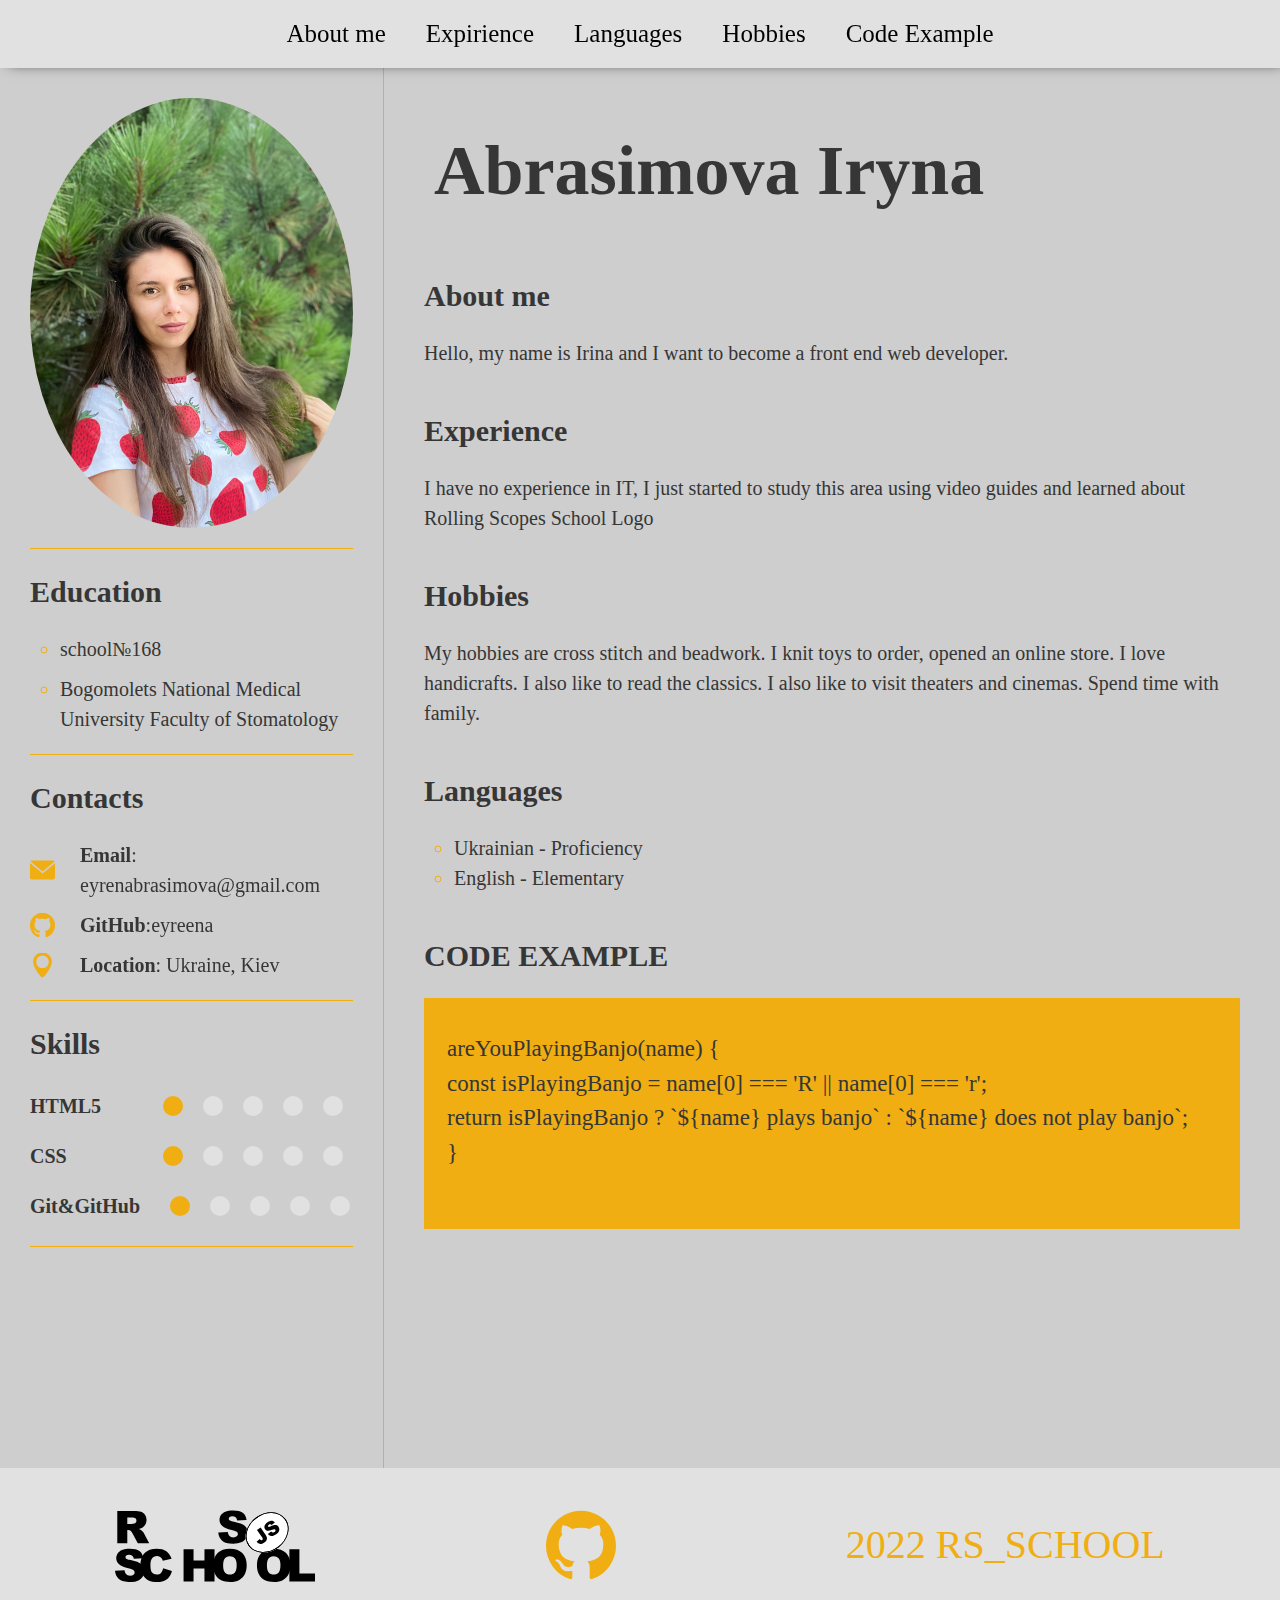
<file: index.html>
<!DOCTYPE html>
<html lang="en">
    <head>
        <meta charset="UTF-8" />
        <meta http-equiv="X-UA-Compatible" content="IE=edge" />
        <meta name="viewport" content="width=device-width, initial-scale=1.0" />
        <title>CV - Irina Abrasimova</title>
        <link rel="stylesheet" href="./src/styles/style.css" />
        <link rel="stylesheet" href="./src/styles/reset_style.css" />
        <link rel="stylesheet" href="./src/styles/global_styles.css" />
        <link rel="stylesheet" href="./src/styles/variables.css" />
        <link rel="preconnect" href="https://fonts.googleapis.com" />
        <link rel="preconnect" href="https://fonts.gstatic.com" crossorigin />
        <link rel="preconnect" href="https://fonts.googleapis.com" />
        <link rel="preconnect" href="https://fonts.gstatic.com" crossorigin />
        <link rel="preconnect" href="https://fonts.googleapis.com" />
        <link rel="preconnect" href="https://fonts.gstatic.com" crossorigin />
        <link
            href="https://fonts.googleapis.com/css2?family=Playfair+Display:ital,wght@0,400;1,400;1,500&display=swap"
            rel="stylesheet"
        />
    </head>
    <body>
        <div class="wrapper">
            <header class="header">
                <nav class="navigation">
                    <ul class="menu">
                        <li class="menu_item"><a href="#aboutme">About me</a></li>
                        <li class="menu_item"><a href="#expirience">Expirience</a></li>
                        <li class="menu_item"><a href="#languages">Languages</a></li>
                        <li class="menu_item"><a href="#hobbies">Hobbies</a></li>
                        <li class="menu_item"><a href="#code">Code Example</a></li>
                    </ul>
                </nav>
            </header>

            <main class="root">
                <aside class="sidebar">
                    <img class="photo" src="./src/assets/images/IMG-2175.jpg" alt="my photo" />
                    <div class="sidebar_separator"></div>
                    <section class="education">
                        <h2 class="education_heading">Education</h2>
                        <ul class="education_list">
                            <li class="educalion_item education_item--school">school№168</li>
                            <li class="educalion_item educalion_item--university">
                                Bogomolets National Medical University Faculty of Stomatology
                            </li>
                        </ul>
                    </section>
                    <div class="sidebar_separator"></div>
                    <section class="contacts">
                        <h2 class="contacts_heading">Contacts</h2>
                        <ul>
                            <li class="contacts_item contacts_item--mail">
                                <span class="contact_item--bolt">Email</span>: eyrenabrasimova@gmail.com
                            </li>
                            <li class="contacts_item contacts_item--git">
                                <span class="contact_item--bolt">GitHub</span>:eyreena
                            </li>
                            <li class="contacts_item contacts_item--location">
                                <span class="contact_item--bolt">Location</span>: Ukraine, Kiev
                            </li>
                        </ul>
                    </section>
                    <div class="sidebar_separator"></div>
                    <section class="skills">
                        <h2 class="skills_heading">Skills</h2>

                        <div class="skills_points">
                            <span class="skills_text">HTML5</span>
                            <ul class="skills_list">
                                <li class="skills_dot skills_dot--enabled"></li>
                                <li class="skills_dot"></li>
                                <li class="skills_dot"></li>
                                <li class="skills_dot"></li>
                                <li class="skills_dot"></li>
                            </ul>
                        </div>
                        <div class="skills_points">
                            <span class="skills_text">CSS</span>
                            <ul class="skills_list">
                                <li class="skills_dot skills_dot--enabled"></li>
                                <li class="skills_dot"></li>
                                <li class="skills_dot"></li>
                                <li class="skills_dot"></li>
                                <li class="skills_dot"></li>
                            </ul>
                        </div>
                        <div class="skills_points">
                            <span class="skills_text">Git&GitHub</span>
                            <ul class="skills_list">
                                <li class="skills_dot skills_dot--enabled"></li>
                                <li class="skills_dot"></li>
                                <li class="skills_dot"></li>
                                <li class="skills_dot"></li>
                                <li class="skills_dot"></li>
                            </ul>
                        </div>
                    </section>
                    <div class="sidebar_separator"></div>
                </aside>
                <article class="information">
                    <h1 class="information_title">Abrasimova Iryna</h1>
                    <section class="information_block">
                        <h2 class="information_header" id="aboutme">About me</h2>
                        <p class="information_block--text">
                            Hello, my name is Irina and I want to become a front end web developer.
                        </p>
                    </section>
                    <section class="information_block">
                        <h2 class="information_header" id="expirience">Experience</h2>
                        <p class="information_block--text">
                            I have no experience in IT, I just started to study this area using video guides and learned
                            about Rolling Scopes School Logo
                        </p>
                    </section>
                    <section class="information_block">
                        <h2 class="information_header" id="hobbies">Hobbies</h2>
                        <p class="information_block--text">
                            My hobbies are cross stitch and beadwork. I knit toys to order, opened an online store. I
                            love handicrafts. I also like to read the classics. I also like to visit theaters and
                            cinemas. Spend time with family.
                        </p>
                    </section>
                    <section class="information_languages">
                        <h2 class="information_header" id="languages">Languages</h2>
                        <ul class="information_languages--text">
                            <li>Ukrainian - Proficiency</li>
                            <li>English  - Elementary</li>
                        </ul>
                    </section>
                    <section class="information_code">
                        <h2 class="information_header" id="code">CODE EXAMPLE</h2>
                        <p class="information_code--text">
                            <pre class="code_block">
                                <code class="code_block--inner">
    areYouPlayingBanjo(name) {
    const isPlayingBanjo = name[0] === 'R' || name[0] === 'r';
    return isPlayingBanjo ? `${name} plays banjo` : `${name} does not play banjo`;
    }
                                </code>
                            </pre>
                        </p>
                    </section>
                </article>
            </main>

            <footer class="footer">
                <section class="footer_logo"> <img src="./src/assets/icons/rs_school_js.svg" alt=" rs_school_logo"></section>
                <section class="footer_logo--git"><a href="https://github.com/eYreena"> <img src="/src/assets/icons/github.svg" alt=" rs_school_logo--git"></a></section>
                <section class="footer_link"> <a href="https://rs.school/js/">2022 RS_SCHOOL</a></section>
            </footer>
        </div>
    </body>
</html>
</file>
<file: src/styles/style.css>
.wrapper {
    color: var(--text-color);

    max-width: 1400px;

    margin: auto;
}
.header {
    box-shadow: 6px -3px 14px -3px #000000;
    position: sticky;
    top: 0;
    background-color: var(--secondary-color);
}
.navigation {
}

.menu {
    display: flex;
    flex-direction: row;
    justify-content: center;
    font-family: "Playfair Display", serif;
}
.menu_item {
    font-size: 25px;
    text-align: center;
    list-style-type: none;
    padding: 10px 20px;
}

.menu_item a {
    text-decoration: none;
    background-image: linear-gradient(to right, #54b3d6, #54b3d6 50%, #000 50%);
    background-size: 200% 100%;
    background-position: -100%;
    display: inline-block;
    padding: 5px 0;
    position: relative;
    -webkit-background-clip: text;
    -webkit-text-fill-color: transparent;
    transition: all 0.3s ease-in-out;
}

.menu_item a:before {
    content: "";
    background: #54b3d6;
    display: block;
    position: absolute;
    bottom: -3px;
    left: 0;
    width: 0;
    height: 3px;
    transition: all 0.3s ease-in-out;
}

.menu_item a:hover {
    background-position: 0;
}

.menu_item a:hover::before {
    width: 100%;
}

.root {
    width: 100%;
    height: 1400px;
    display: flex;
}

.sidebar {
    width: 30%;
    height: 100%;
    background-color: var(--additional-color);
    padding: 30px;
    border-right: 1px solid var(--primary-color);
}

.photo {
    width: 100%;
    border-radius: 50%;
}

.information {
    width: 70%;
    height: 100%;
    background-color: var(--additional-color);
}

.sidebar_separator {
    width: 100%;
    height: 1px;
    background-color: var(--primary-color);
    margin: 20px 0;
}

.education {
}
.education_heading {
    font-size: 30px;
    margin-bottom: 20px;
}
.education_list {
    padding-left: 30px;
    font-size: 30px;
    text-decoration: double;
}
.educalion_item {
    font-size: 20px;
    list-style: circle;
    margin: 10px 0;
}

.educalion_item::marker {
    color: var(--primary-color);
}

.education_item--school {
}

.educalion_item--university {
}

.contacts {
}
.contacts_heading {
    font-size: 30px;
    margin-bottom: 20px;
}
.contacts_item {
    position: relative;
    padding-left: 50px;
    font-size: 20px;
    margin: 10px 0;
}

.contacts_item::before {
    position: absolute;
    left: 0;
    top: 50%;
    transform: translate(0, -50%);
    display: block;
    content: "";
    width: 25px;
    height: 25px;
    background-size: contain;
    background-repeat: no-repeat;
}

.contacts_item--mail::before {
    background-image: url(/src/assets/icons/email.svg);
}

.contact_item--bolt {
    font-weight: 700;
}

.contacts_item--git::before {
    background-image: url(/src/assets/icons/github.svg);
}

.contacts_item--location::before {
    background-image: url(/src/assets/icons/map.svg);
}

.skills {
}

.skills_heading {
    font-size: 30px;
    margin-bottom: 20px;
}

.skills_points {
    display: flex;
    flex-direction: row;
    align-items: center;
    margin: 10px 0;
    justify-content: space-between;
}

.skills_text {
    font-size: 20px;
    margin-right: 20px;
    font-weight: 700;
}

.skills_list {
    display: flex;
    align-items: center;
}

.skills_dot {
    background-color: var(--secondary-color);
    width: 20px;
    height: 20px;
    border-radius: 50%;
    margin: 10px;
    flex-direction: row;
}

.skills_dot--enabled {
    background-color: var(--primary-color);
}

.information_title {
    background-color: var(--additional-color);
    font-size: 70px;
    text-align: left;
    margin: 50px;
}

.information_block {
    margin: 40px;
}

.information_header {
    font-size: 30px;
    margin-bottom: 20px;
}

.information_block--text {
    font-size: 20px;
}

.information_languages {
    margin: 40px;
}

.information_languages--text {
    font-size: 20px;
    list-style: circle;
    margin: 10px 0;
    padding-left: 30px;
}

.information_languages--text > li {
    list-style: circle;
}

.information_languages--text > li::marker {
    color: var(--primary-color);
}

.information_code {
    margin: 40px;
}

.information_code--text {
    font-size: 40px;
}

.code_block {
    background-color: var(--primary-color);
}

.code_block--inner {
    font-size: 23px;
}

.footer {
    background-color: var(--secondary-color);
    text-align: center;
    padding: 40px 0;
    display: flex;
    flex-direction: row;
    justify-content: space-around;
    align-items: center;
}

.footer_logo {
    width: 200px;
}

.footer_logo--git {
    width: 70px;
}

.footer_link {
}

.footer_link a {
    text-decoration: none;
    color: var(--primary-color);
    font-size: 40px;
}
</file>
<file: src/styles/global_styles.css>
* {
    font-family: "Tangerine", cursive;
}

li {
    list-style: none;
}
</file>
<file: src/styles/variables.css>
:root {
    --text-color: #363636;
    --primary-color: #f0ae12;
    --additional-color: #cecece;
    --secondary-color: #e1e1e1;
}
</file>
